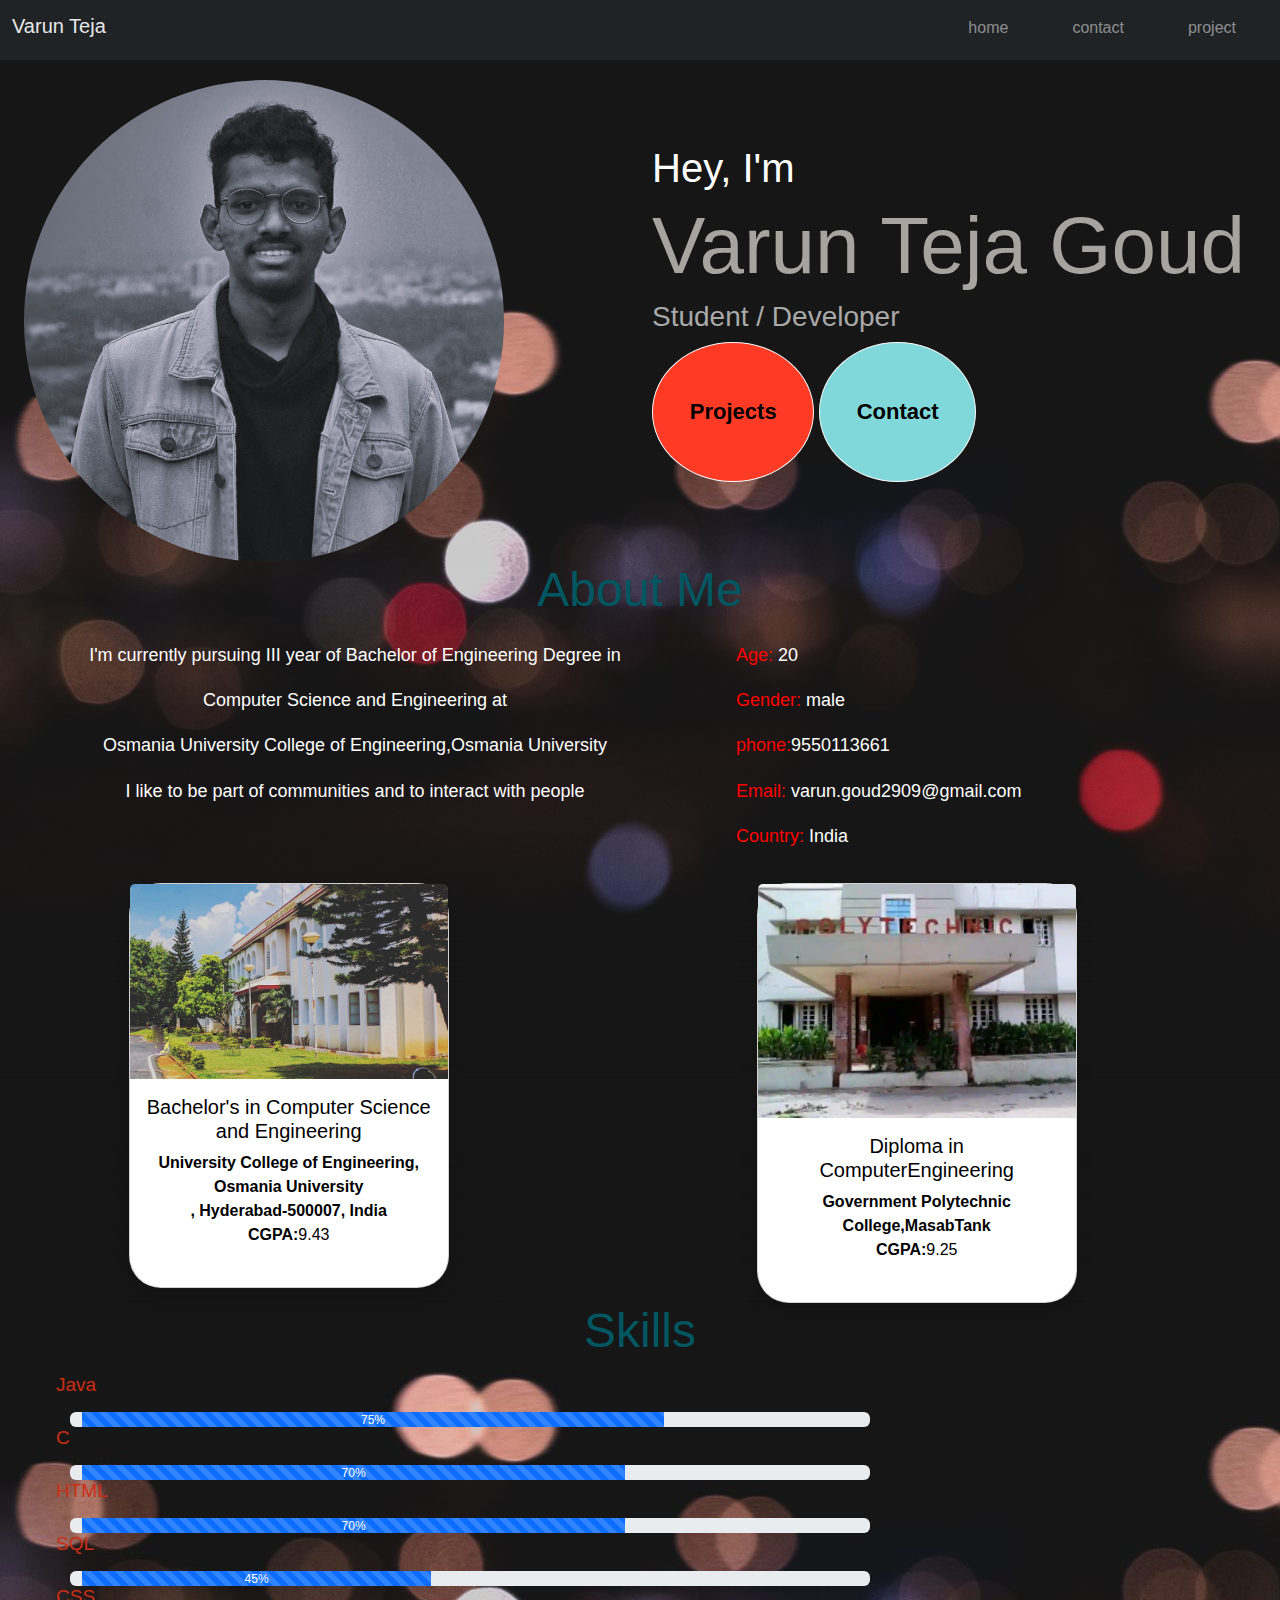
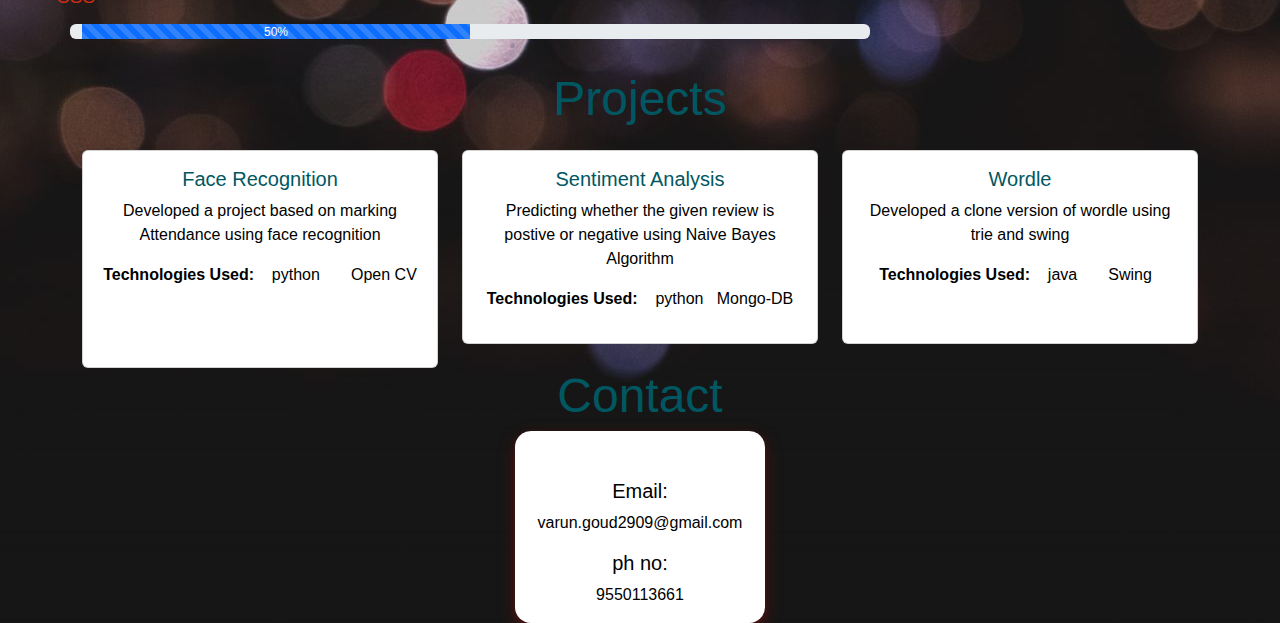
<file: index.html>
<html>
    <head>
        <link rel="stylesheet" href='bootstrap-5.2.2-dist\css\bootstrap.min.css'>
        <link rel="stylesheet" href="inedex.css">
        <meta name="viewport" content="width=device-width, initial-scale=1.0">
    </head>
    <body>
        <nav class=" navbar fixed-top navbar-dark bg-dark navbar-expand-lg vop">
            <div class="container-fluid">
                <h4 class="navbar-brand ">Varun Teja</h4>
                <button class="navbar-toggler" type="button" data-bs-toggle="collapse" data-bs-target="#navbarSupportedContent"
                    aria-controls="navbarSupportedContent" aria-expanded="false" aria-label="Toggle navigation">
                    <span class="navbar-toggler-icon"></span>
                </button>
            <div class="collapse navbar-collapse justify-content-end" id="navbarSupportedContent">
                <ul class="navbar-nav">
                    <li class="nav-item alert-light pe-5 pb-1">
                        <a class="nav-link"href="#home">
                        home
                        </a>
                    </li>
                    <li class="nav-item pe-5">
                        <a class="nav-link" href="#conme">
                        contact
                        </a>
                    </li>
                    <li class="nav-item pe-4">
                        <a class="nav-link" href="#proc">
                        project
                        </a>
                    </li>
                </ul>
            </div>
            </div>
        </nav>
       <div class="container-fluid" id="home">
        <div class="container-fluid offset-sm-0" style="padding-top: 5rem;margin-right: 0em;">
            <div class="row" id="home">
                <div class="col-md-6 col-sm-12 ">
                    <img src="IMG_20221021_100939-01.jpeg"  width="480px" class="img-fluid rounded-circle" "/>
                </div>
                <div class="col-md-6 col-sm-12 justify-content-start offset-md-0" style="padding-top:4rem;margin-left:0em;">
                    <h1>Hey, I'm</h1>
                    <h1 class="myname">Varun Teja Goud</h1>
                    <h3 class="vrole">Student / Developer</h3>
                    
                    <a class="btn-light rounded-circle vbutton2 btn" href="#proc"><b>Projects</b></a>
                    <a class="btn-light rounded-circle vbutton3 btn" href="#conme"><b>Contact</b></a>
                </div>
            </div>
        </div>
        <div class="container text-center">
            <div class="row">
                <div class="col-12">
                <p class="aboutmev">
                    About Me
                </p>
                </div>
            </div>
        </div>
        <div class="container ">
            <div class="row">
                <div class="col-md-6 col-sm-12 text-center">
                <p class="abtme">
                    I'm currently pursuing III year of Bachelor of Engineering Degree in Computer Science and Engineering at<br> Osmania
                    University College of Engineering,Osmania University<br>
                    I like to be part of communities and to interact with people
                </p>
                </div>
                <div class="col-md-6 col-sm-12 text-start padmeleft">
                    <p class="abtme">
                        <span style="color:red">Age:</span> 20<br>
                        <span style="color:red">Gender:</span> male<br>
                        <span style="color:red">phone:</span>9550113661<br>
                        <span style="color:red">Email:</span> varun.goud2909@gmail.com<br>
                        <span style="color:red">Country:</span> India<br>
                    </p>
                </div>
            </div>
        </div>
        <div class="container-fluid">
            <div class="row justify-content-around">
                <div class="col-md-4 col-sm-12 pt-2" >
                    <div class="card rounded-5  text-center shadow" style="width:20rem">
                    <img src="cse-1ou.jpg"class="img-fluid card-img-top" >
                    <div class="card-body">
                    <h5 class="card-title" style="color:black">
                        Bachelor's in Computer Science and Engineering
                    </h5>
                    <p class="card-text" style="color:black">
                        <b>University College of Engineering, Osmania University<br>
                        , Hyderabad-500007, India</b>
                        <br>
                        
                        <b>CGPA:</b>9.43<br>
                        <br>
                    </p>
                </div>
                </div>
                </div>
                <div class="col-md-4 col-sm-12 pt-2">
                    <div class="card rounded-5  text-center shadow" style="width:20rem">
                        <img src="masb.webp" class="img-fluid card-img-top">
                        <div class="card-body">
                            <h5 class="card-title"style="color:black">
                                Diploma in ComputerEngineering
                            </h5>
                            <p class="card-text"style="color:black">
                                <b>Government Polytechnic College,MasabTank</b>
                                <br>
                                <b>CGPA:</b>9.25
                                <br>
                                <br>
                            </p>
                        </div>
                    </div>
                </div>
            </div>
        </div>
        <div class="container text-center">
            <p class="aboutmev">
                Skills
            </p>
        </div>
        <div class="container-fluid">
        <p class="skill">Java</p>
        <div class="container">
            <div class="row">
                <div class="progress col-12" style="height:15px;width:50rem;">
                    <div class="progress-bar progress-bar-striped progress-bar-animated" role="progressbar"
                        aria-label="Basic example" style="width: 75%" aria-valuenow="45" aria-valuemin="0" aria-valuemax="100">
                        75%</div>
                </div>
            </div>
        </div>
        <p class="skill">C</p>
        
                <div class="container">
                    <div class="row">
                        <div class="progress col-12" style="height:15px;width:50rem;">
                            <div class="progress-bar progress-bar-striped progress-bar-animated" role="progressbar"
                                aria-label="Basic example" style="width: 70%" aria-valuenow="45" aria-valuemin="0" aria-valuemax="100">
                                70%</div>
                    </div>
                    </div>
                    </div>
        <p class="skill">HTML</p>
        <div class="container">
            <div class="row">
                <div class="progress col-12" style="height:15px;width:50rem;">
                    <div class="progress-bar progress-bar-striped progress-bar-animated" role="progressbar"
                        aria-label="Basic example" style="width: 70%" aria-valuenow="45" aria-valuemin="0" aria-valuemax="100">
                        70%</div>
                </div>
            </div>
        </div>
        <p class="skill">SQL</p>
        <div class="container">
        <div class="row">
    <div class="progress col-12" style="height:15px;width:50rem;">
            <div class="progress-bar progress-bar-striped progress-bar-animated" role="progressbar" aria-label="Basic example"
                style="width: 45%" aria-valuenow="45" aria-valuemin="0" aria-valuemax="100">45%</div>
        </div>
        </div>
        </div>
        <p class="skill">CSS</p>
        <div class="container">
            <div class="row">
                <div class=" progress " style="height:15px;width:50rem;">
                    <div class="progress-bar progress-bar-striped progress-bar-animated" role="progressbar"
                        aria-label="Basic example" style="width: 50%" aria-valuenow="45" aria-valuemin="0" aria-valuemax="100">
                        50%</div>
                </div>
            </div>
        </div>
        </div>
        <div class="container text-center">
            <p class="aboutmev" style="padding-top:2rem">Projects</p>
        <div class="row row-cols-1 row-cols-md-3 g-4">
            <div class="col pt-2">
                <div class="card pb-4">
                    <div class="card-body">
                        <h5 class="card-title" style="color:#015761">Face Recognition</h5>
                        <p class="card-text"style="color:black">Developed a project based on marking Attendance using face recognition</p>
                        <p style="color:black"><b>Technologies Used:</b> &nbsp<span style="background-color:#ffffff" class="rounded-pill">&nbsp  python &nbsp </span>
                       &nbsp <span style="background-color:#ffffff" class="rounded-pill">&nbsp Open CV &nbsp </span>
                        </p>
                    </div>
                </div>
            </div>
            <div class="col pt-2" >
                <div class="card ">
                    <div class="card-body">
                        <h5 class="card-title" style="color:#015761">Sentiment Analysis</h5>
                        <p class="card-text"style="color:black">Predicting whether the given review is postive or negative using Naive Bayes Algorithm</p>
                        <p style="color:black"><b>Technologies Used:</b>&nbsp<span style="background-color:#ffffff" class="rounded-pill"> &nbsp  python &nbsp </span>
                       <span style="background-color:#ffffff" class="rounded-pill"> Mongo-DB  </span></p>
                    </div>
                </div>
            </div>
            <div class="col pt-2" id="proc">
                <div class="card pb-4" >
                    <div class="card-body">
                        <h5 class="card-title" style="color:#015761">Wordle</h5>
                        <p class="card-text"style="color:black">Developed a clone version of wordle using trie and swing 
                        </p>
                        <p style="color:black"><b>Technologies Used:</b>&nbsp<span style="background-color:#ffffff" class="rounded-pill"> &nbsp java
                                &nbsp </span>
                            &nbsp <span style="background-color:#ffffff" class="rounded-pill">&nbsp Swing &nbsp </span></p>
                    </div>
                </div>
            </div>
            </div>
            <div class="container text-center" id="conme">
                <h1 class="aboutmev">Contact</h1>
            <div class="padmecenter">
            <div class="vcard rounded-4">
                <h5>Email:</h5>
                <p>varun.goud2909@gmail.com</p>
                <h5>ph no:</h5>
                <p>9550113661</p>
            </div>
            </div>
            </div>
            </div>
    </div>
        <!-- JavaScript Bundle with Popper -->
        <script src="https://cdn.jsdelivr.net/npm/bootstrap@5.2.2/dist/js/bootstrap.bundle.min.js"
            integrity="sha384-OERcA2EqjJCMA+/3y+gxIOqMEjwtxJY7qPCqsdltbNJuaOe923+mo//f6V8Qbsw3"
            crossorigin="anonymous"></script>
    </body>
</html>
</file>
<file: inedex.css>
body {
  margin: 0;
  font-family: -apple-system, BlinkMacSystemFont, "Segoe UI", "Roboto", "Oxygen",
    "Ubuntu", "Cantarell", "Fira Sans", "Droid Sans", "Helvetica Neue",
    sans-serif;
  -webkit-font-smoothing: antialiased;
  -moz-osx-font-smoothing: grayscale;
      background-image: url("bgimg.jpg");
      background-color: #323838;
      color:white;
}
.vop{
  opacity:0.9 ;
}
.navi {
  list-style-type: none;
  display: inline-block;
  height: auto;
  width: 100%;
}
.main {
  display: flex;
  flex-direction: row;
  justify-content: start;
  flex-wrap: nowrap;
  margin-top: 10px;
  margin-bottom: 10px;
}
.title {
  text-align: center;
  background-color: aliceblue;
  color: greenyellow;
}
.lside {
  margin-left: 10px;
  flex: 25%;
  margin-right: 10px;
  border-radius: 5px;
  background-color: bisque;
  box-shadow: 5px 5px;
  
}
.cside {
  flex: 60%;
  margin-right: 10px;
  border-radius: 5px;
  background-color: bisque;
  height: 100px;
  width: 100px;
}
.rside {
  flex: 15%;
  margin-right: 10px;
  border-radius: 5px;
  background-color: bisque;
  height: 100px;
}
.footer {
  text-align: center;
  border-radius: 5px;
  background-color: antiquewhite;
}
.myname{
  font: 80px sans-serif;
  color:#a9a7a1fa;
}
.vrole
{
  color:darkgrey;
}
.vbutton1
{
  padding: 2.3rem;
    padding-top: 3.5rem;
    padding-bottom: 3.5rem;
  background-color:#f7dc4f;
  font:22px sans-serif;
}
.vbutton2 {
  padding: 2.3rem;
  padding-top: 3.5rem;
  padding-bottom: 3.5rem;
  background-color: #ff3b25;
  font: 22px sans-serif;
  
}
.vbutton3 {
  padding: 2.3rem;
    padding-top: 3.5rem;
    padding-bottom: 3.5rem;
  background-color: #80d8da;
  font: 22px sans-serif;
}
.aboutmev
{
  font:48px sans-serif;
  justify-content: center;
  color:#015761;
}
.abtme{
  font:18px sans-serif;
  line-height: 12mm;
}
.padmeleft
{
  padding-left:6rem;
}
.skill{
  padding-left:2rem;
  font:19px sans-serif;
  color:#cd2d14;
}
.inp
{
  padding-inline-end: 3rem;
}
.vcard{
  width: 250px;
  padding-top:3rem;
  box-shadow: 0 4px 8px 0 rgba(226, 24, 24, 0.2),
  0 6px 20px 0 rgba(220, 9, 9, 0.19);
  text-align: center;
  color:black;
  background-color: white;
  }
.padmecenter
{
  display: flex;
  justify-content: center;
  
}
@media screen and (max-width: 480px) {
  .padmeleft {
    padding-left: 0rem;
  }
  .skill
  {
    padding-left:0rem;
  }
  .padmecenter{
    padding-left:1.8rem;
  }
  #hideme
  {
    visibility: hidden;
  }
}
</file>
